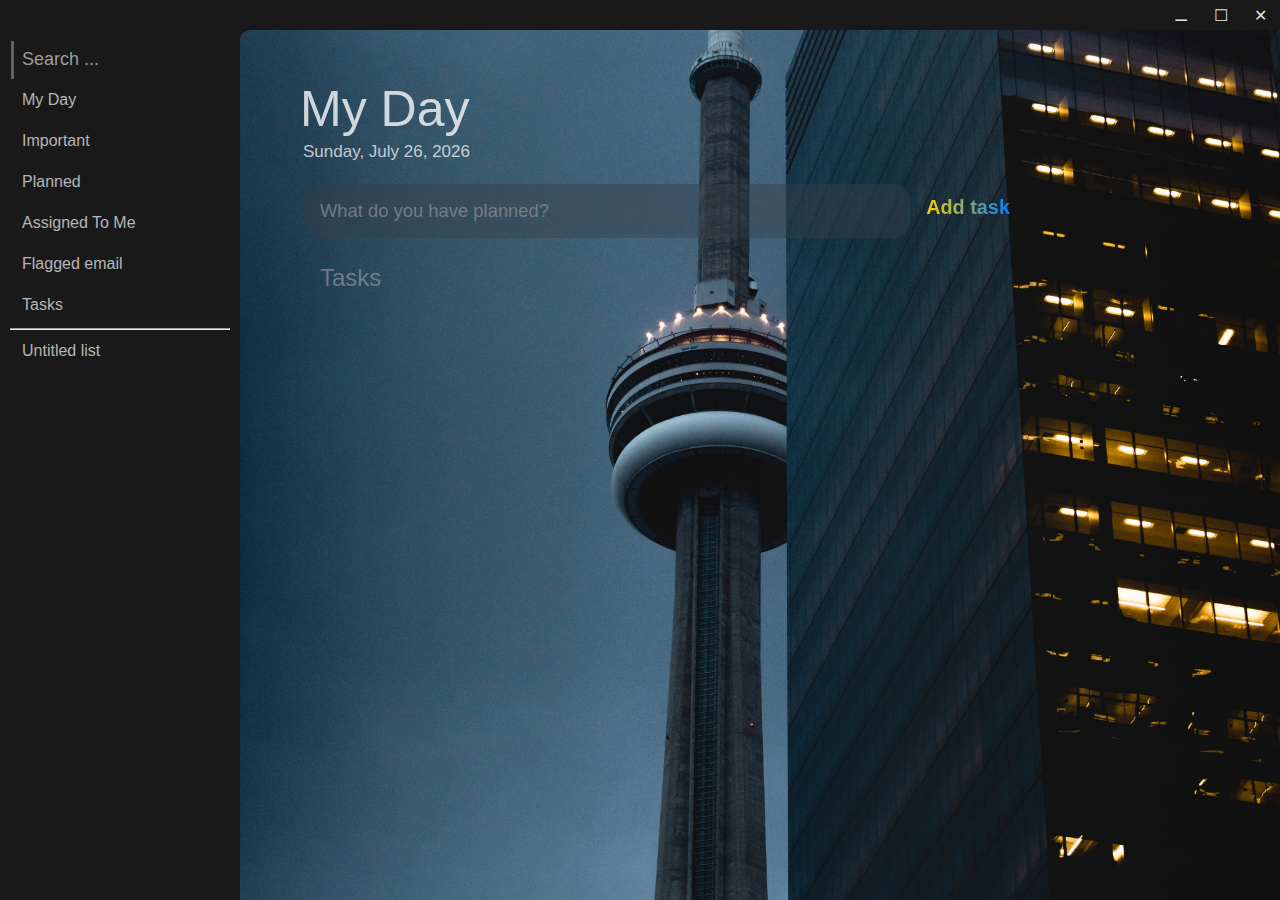
<file: index.html>
<!DOCTYPE html>
<html lang="en">

<head>
    <meta charset="UTF-8">
    <meta http-equiv="X-UA-Compatible" content="IE=edge">
    <meta name="viewport" content="width=device-width, initial-scale=1.0">
    <link rel="stylesheet" href="Style1.css">
    <title>✔️ToDo App </title>
</head>

<body>
    <div class="container">
        <div class="header">
            <div class="window">
                <div class="min">&#9866;</div>
                <div class="max">&#9744;</div>
                <div class="close">✕</div>
            </div>
        </div>

        <div class="main1">
            <div class="Left">
                <div id="Search" class="Search"> Search ... </div>
                <div class="items"> My Day </div>
                <div class="items">Important</a></div>
                <div class="items">Planned</a></div>
                <div class="items">Assigned To Me</a></div>
                <div class="items">Flagged email</a></div>
                <div class="items">Tasks</a></div>
                <hr>
                <div class="items">Untitled list</a></div>
            </div>

            <div class="Right">
                <p class="Day">My Day </p>
                <p class="history"> </p>
                <form id="new-task-form">
                    <input type="text" name="new-task-input" id="new-task-input"
                        placeholder="What do you have planned?" />
                    <input type="submit" id="new-task-submit" value="Add task" />
                </form>
                </header>

                <main>
                    <section class="task-list">
                        <!-- <h2>Tasks</h2> -->
                        <div class="select">
                            <select name="todos" class="tasks1">
                                <option value="all">Tasks </option>
                                <option value="completed">Completed</option>
                                <option value="Active">Active</option>
                            </select>
                        </div>
                        <div id="tasks">
                            <!-- <div class="task">
                                <div class="content">
                                    <input type="text" class="text" value="A new task" readonly>
                                </div>
                                <div class="actions">
                                    <input type="checkbox" class="checkbox">
                                    <button class="edit">Edit</button>
                                    <button class="delete">Delete</button>
                                </div> -->
                            </div>
                        </div>
                    </section>
                </main>

                <input type="checkbox" id="menu_checkbox">
                <label for="menu_checkbox">
                    <div></div>
                    <div></div>
                    <div></div>
                </label>
            </div>
        </div>
    </div>
    <script src="App.js"></script>
</body>

</html>
</file>
<file: Style1.css>
:root {
  --dark: #374151;
  --darker: #373f4971;
  --darkest: #6b6b6b3f;
  --gray: #8e95a2b0;
  --light: rgba(255, 255, 255, 0.599);
  --Petroleum: #0080ff;
  --yellow: #ffcc00;
}

* {
  padding: 0;
  margin: 0;
  overflow: hidden;
  box-sizing: border-box;
}

body {
  width: 100vw;
  height: 100vh;
}

.container {
  width: 100%;
  height: 100%;
}

.header {
  height: 30px;
  display: grid;
  color: rgba(255, 255, 255, 0.899);
  background-color: rgb(25, 25, 25);
}

.header div {
  display: flex;
  justify-content: flex-end;
}

.window div {
  align-items: center;
  padding: 13px;
}

.close:hover {
  background: #ff0000;
}

.min:hover {
  background: #2a2a2a6d;
}

.max:hover {
  background: #2a2a2a6d;
}

.main1 {
  height: 99%;
  display: grid;
  background-color: rgb(25, 25, 25);
  grid-template-columns: 240px minmax(320px, 100%);
}

.Right {
  background: url(img/Canada.jpg);
  background-size: contain;
  background-repeat: no-repeat;
  background-size: cover;
  background-position: center;
  border-radius: 10px 0px;
  font-family: "Noto Sans", sans-serif;
}

.Left {
  margin: 10px;
}

.Search {
  border: 0px solid rgba(255, 255, 255, 0.325);
  border-left-width: 3px;
  color: #c8c8c8c5;
  display: flex;
  flex-direction: column;
  flex-basis: auto;
  height: 38px;
  margin: 1px;
  margin-bottom: 2px;
  font-size: 18px;
  padding: 8px;
  font-family: "Noto Sans", sans-serif;
}

.Search:hover {
  background: #2a2a2a6d;
  border-bottom-width: 1px;
  border-radius: 3px;
}

.items {
  display: flex;
  flex-direction: column;
  flex-basis: auto;
  border-radius: 15px;
  color: rgba(255, 255, 255, 0.685);
  height: 38px;
  margin: 3px;
  margin-bottom: 3px;
  font-size: 16px;
  padding: 9px;
  font-family: "Noto Sans", sans-serif;
}

.items:hover {
  background: #2a2a2a6d;
}

.items1 {
  margin-top: 15px;
  font-size: 18px;
  color: rgb(90, 90, 90);
  font-family: "Trebuchet MS", "Lucida Sans Unicode", "Lucida Grande",
    "Lucida Sans", Arial, sans-serif;
}

a {
  text-decoration: none;
  color: rgba(255, 255, 255, 0.685);
}

.Day {
  font-size: 50px;
  color: rgba(255, 255, 255, 0.779);
  margin-left: 60px;
  margin-top: 50px;
}

.history {
  font-size: 17px;
  color: rgba(255, 255, 255, 0.725);
  margin-left: 63px;
  margin-top: 4px;
}

#new-task-form {
  display: flex;
}

input,
button {
  border: none;
  outline: none;
  background: none;
}

#new-task-input {
  flex: 0.7 1 0%;
  background-color: var(--darker);
  padding: 1rem;
  border-radius: 1rem;
  margin-right: 1rem;
  margin-left: 4rem;
  margin-top: 1.35rem;
  color: var(--light);
  font-size: 1.15rem;
}

#new-task-input::placeholder {
  color: var(--gray);
}

#new-task-submit {
  color: var(--Petroleum);
  font-size: 1.24rem;
  margin-right: 1.5rem;
  margin-top: 1rem;
  font-weight: 800;
  background-image: linear-gradient(to right, var(--yellow), var(--Petroleum));
  -webkit-background-clip: text;
  -webkit-text-fill-color: transparent;
  cursor: pointer;
  transition: 0.4s;
}

#new-task-submit:hover {
  opacity: 0.8;
}

#new-task-submit:active {
  opacity: 0.6;
}

main {
  flex: 1 1 0%;
  padding: 0.15rem 1rem;
  max-width: 800px;
  /* width: 100%; */
  margin: 0 auto;
  margin-left: 2.5rem;
}

.task-list {
  padding: 1rem;
}

.select select{
  appearance: none;
  background-color: #0080ff00;
  font-size: 1.5rem;
  padding: 8px;
  border: none;
  color: var(--gray);
}

.select select:focus {
  outline: none;
}

.select select option {
  background-color: var(--dark);
  color: var(--Petroleum);
  font-size: 16px;
}

.task {
  display: flex;
  justify-content: space-between;
  background-color: var(--darkest);
  padding: 1rem;
  border-radius: 1rem;
  margin-bottom: 1rem;
}

.task .content {
  flex: 1 1 0%;
}

.content .text {
  color: rgba(255, 255, 255, 0.461);
  font-size: 1rem;
  counter-reset: var(--light);
  font-weight: 1.125rem;
  width: 100%;
  display: block;
  transition: 0.4s;

}

.text:not(:read-only) {
  color: var(--yellow);
}

.actions {
  display: flex;
  margin: 0 -0.5rem;
}

.actions button {
  cursor: pointer;
  margin: 0 0.5rem;
  font-size: 1.125rem;
  text-transform: uppercase;
  transition: 0.4s;
}

.actions button:hover {
  opacity: 0.8;
}

.actions button:active {
  opacity: 0.6;
}

.edit {
  background-image: linear-gradient(to right, var(--yellow), var(--Petroleum));
  -webkit-background-clip: text;
  -webkit-text-fill-color: transparent;
}

.delete {
  color: crimson;
}

#menu_checkbox {
  display: none;
}

label {
  position: absolute;
  top: 80px;
  right: 60px;
  left: 10px;
  display: none;
  width: 30px;
  height: 25px;
  transform: translateY(-50%);
  transition: 0.3s ease transform;
  cursor: pointer;
}

label div {
  width: 6px;
  height: 4px;
  background-color: rgba(255, 255, 255, 0.549);
  margin-left: 0;
  margin-bottom: 6px;
  border-radius: 4px;
  transition: 0.3s ease width, 0.3s ease margin-left, 0.3s ease margin-bottom,
    0.3s ease background-color;
}

label div:first-child {
  width: 22px;
}

label div:nth-child(2) {
  width: 15px;
}

label div:last-child {
  width: 30px;
  margin-bottom: 0;
}

#menu_checkbox:checked+label {
  transform: translateY(-50%) rotateZ(-90deg);
}

#menu_checkbox:checked+label div {
  width: 6px;
  margin-left: 12px;
  margin-bottom: 3px;
  background-color: #ffc107;
}

.item {
  display: none;
}



@media screen and (max-width: 720px) {
  .Left {
    display: none !important;
  }

  .main1 {
    background-size: cover;
    grid-template-columns: 100%;
  }

  label {
    display: block;
  }

  .item {
    display: flex;
    border-radius: 9px;
    color: rgba(255, 255, 255, 0.685);
    height: 35px;
    margin-bottom: 8px;
    font-size: 15px;
    padding: 9px;
    font-family: "Noto Sans", sans-serif;
  }

  .item:hover {
    background: #8a828245;
  }
}

@media screen and (max-width: 500px) {
  .Left {
    display: none !important;
  }

  .main1 {
    background-size: cover;
    grid-template-columns: minmax(100%, 320px);
  }

  .Day {
    font-size: 35px;
    margin-left: 55px;
    margin-top: 43px;
  }

  .History {
    font-size: 15px;
    margin-left: 56px;
    margin-top: 7px;
  }
}

input[type=checkbox] {
  transform: scale(1.2); 
  margin-right: 10px; 
  -webkit-appearance: none;
  appearance: none;
  width: 20px;
  height: 20px;
  border-radius: 50%;
  outline: none;
  border: 1px solid #ccc;
  margin-right: 10px;
}

.completed {
  text-decoration: line-through; 
  color: var(--yellow); 
}
</file>
